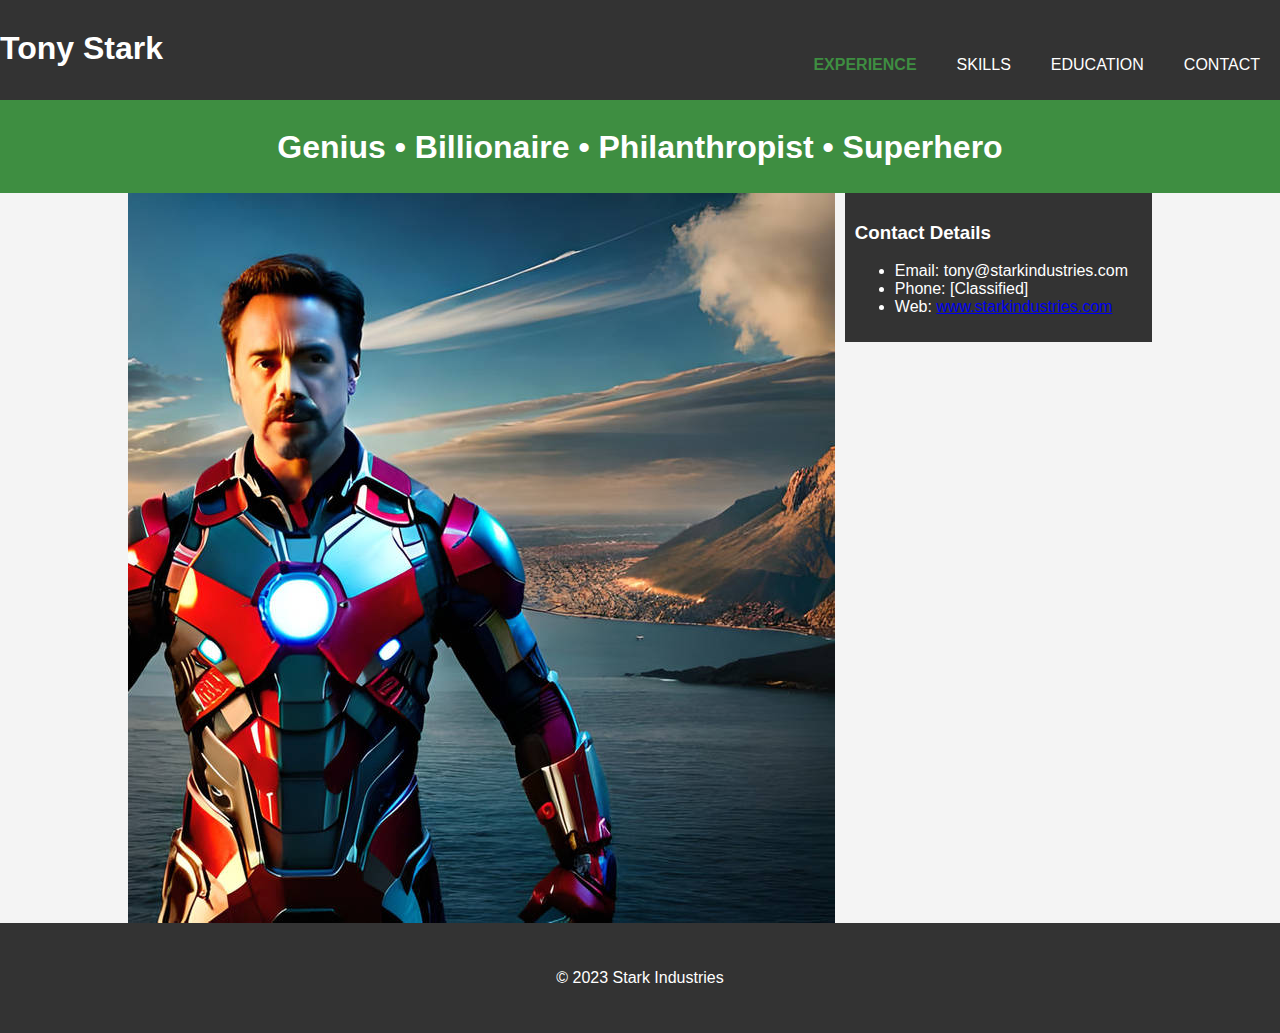
<file: index.html>
<!DOCTYPE html>
<html lang="en">

<head>
  <meta charset="UTF-8">
  <meta name="viewport" content="width=device-width, initial-scale=1.0">
  <title>Tony Stark's Resume</title>
  <link rel="stylesheet" href="./Code/style.css">
</head>

<body>

  <header>
    <div id="branding">
      <h1>Tony Stark</h1>
    </div>
    <nav>
      <ul>
        <li class="current"><a href="./Code/Professional Experience.html">Experience</a></li>
        <li><a href="./Code/Skills.html">Skills</a></li>
        <li><a href="./Code/Education.html">Education</a></li>
        <li><a href="./Code/Contact Me.html">Contact</a></li>
      </ul>
    </nav>
  </header>

  <section class="banner">
    <h1>Genius • Billionaire • Philanthropist • Superhero</h1>
  </section>

  <div class="container">
    <aside class="sidebar">
      <h3>Contact Details</h3>
      <ul>
        <li>Email: tony@starkindustries.com</li>
        <li>Phone: [Classified]</li>
        <li>Web: <a href="http://www.starkindustries.com" target="_blank">www.starkindustries.com</a></li>
      </ul>
    </aside>

    <div class="main-col">
      <img src="./Images/ai_tony_stark_iron_man_marvel__comics_by_knldoublewelcome_dfvrtz0-pre.jpg" alt="Tony Stark's Picture" class="profile-image"> 
      <!-- The rest of your main content goes here -->
    </div>
  </div>

  <footer>
    <p>&copy; 2023 Stark Industries</p>
  </footer>

</body>
</html>
</file>
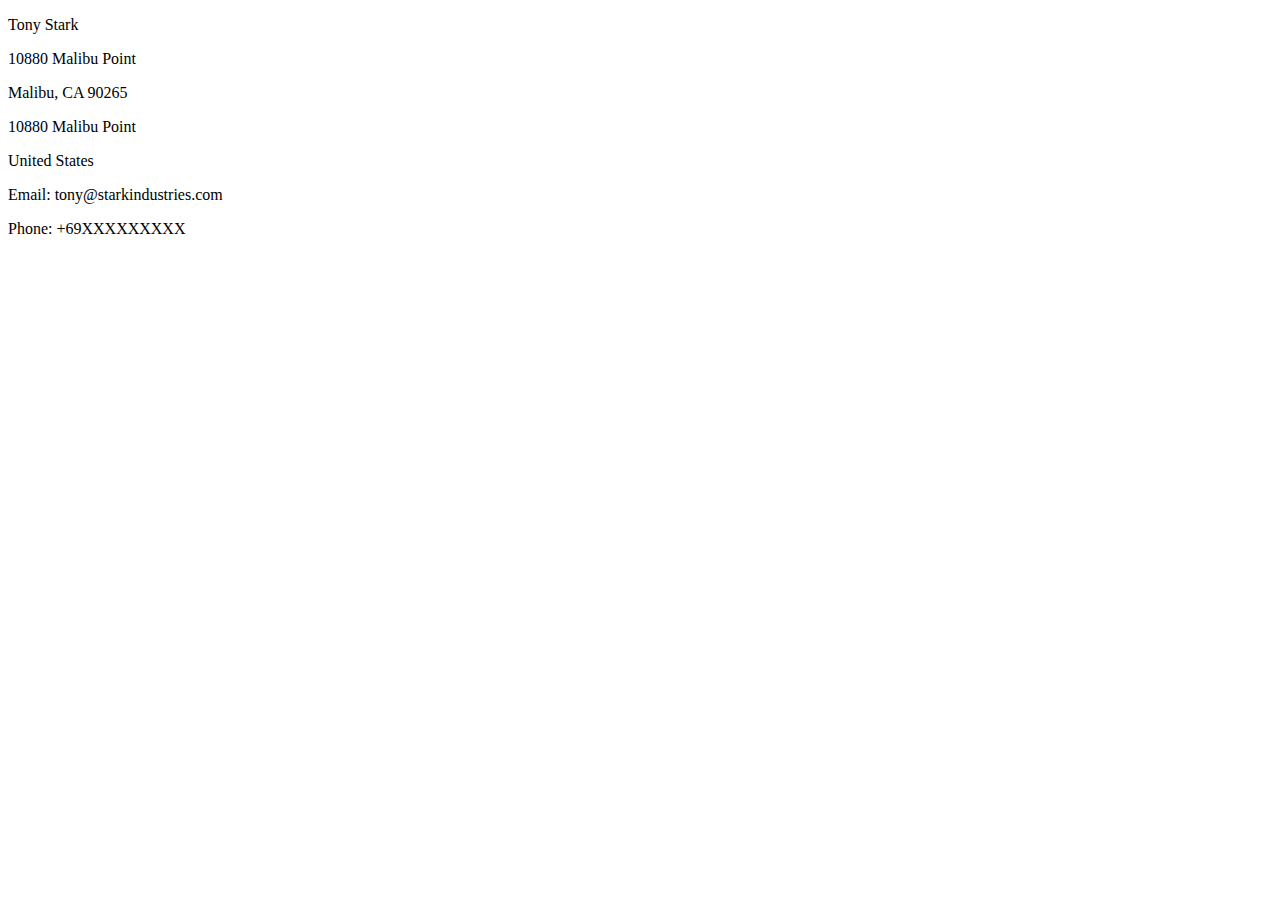
<file: Code/Contact Me.html>
<!DOCTYPE html>
<html lang="en">

<head>
  <meta charset="UTF-8">
  <title>Contact Me Page</title>
</head>

<body>


  <p>Tony Stark</p>
  <p>10880 Malibu Point</p>
  <p>Malibu, CA 90265 </p>
  <p>10880 Malibu Point</p>
  <p>United States</p>
  <p>Email: tony@starkindustries.com</p>
  <p>Phone: +69XXXXXXXXX</p>

  
  
  
 

</body>

</html>
</file>
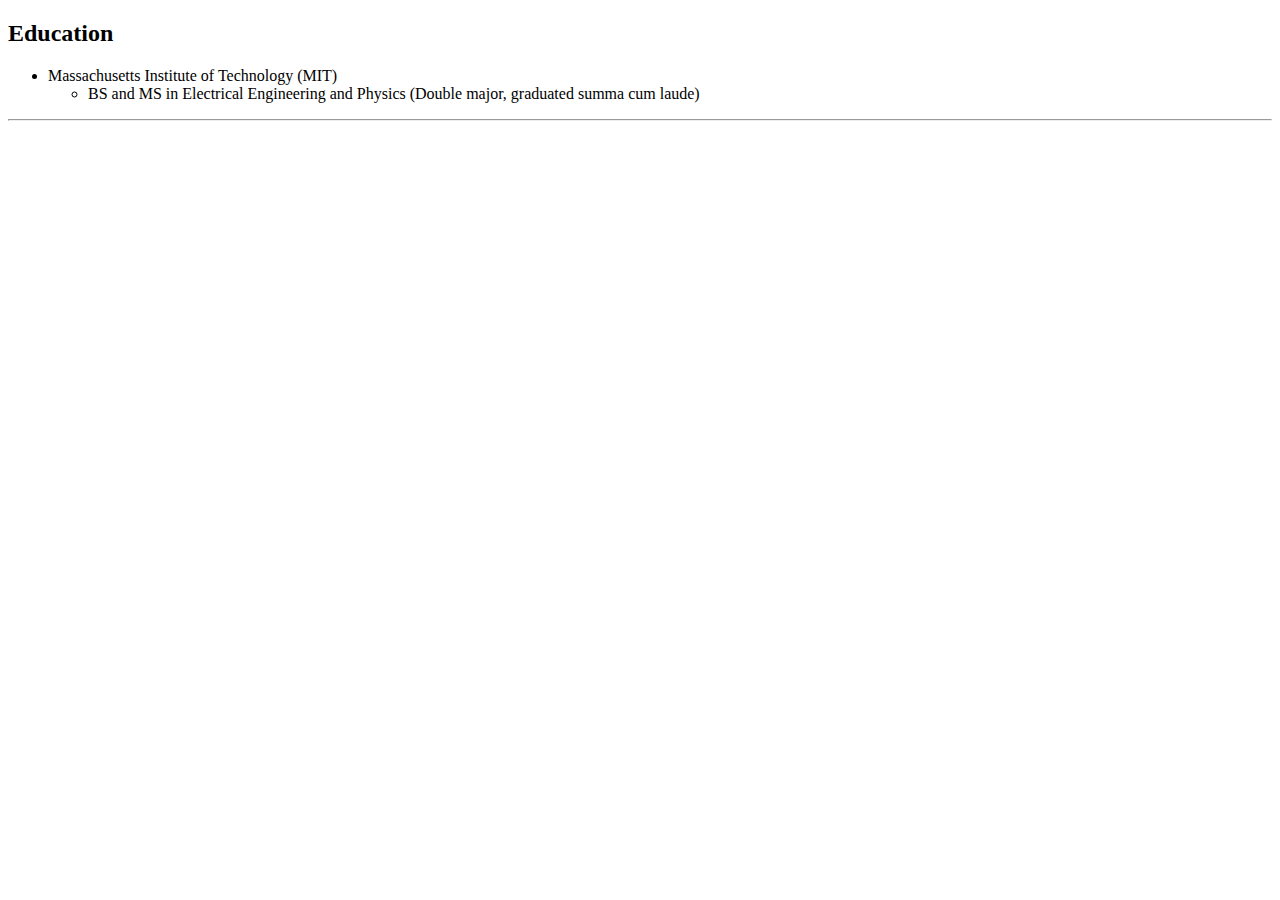
<file: Code/Education.html>
<!DOCTYPE html>
<html lang="en">

<head>
  <meta charset="UTF-8">
  <title>Sample Resume Website</title>
</head>

<body>

  <h2> Education </h2>
<ul>
  <li>
    Massachusetts Institute of Technology (MIT)
    <ul>
      <li> BS and MS in Electrical Engineering and Physics (Double major, graduated summa cum laude) </li>
    </ul>
  </li>
</ul>

<hr/> 



</body>
</html>
</file>
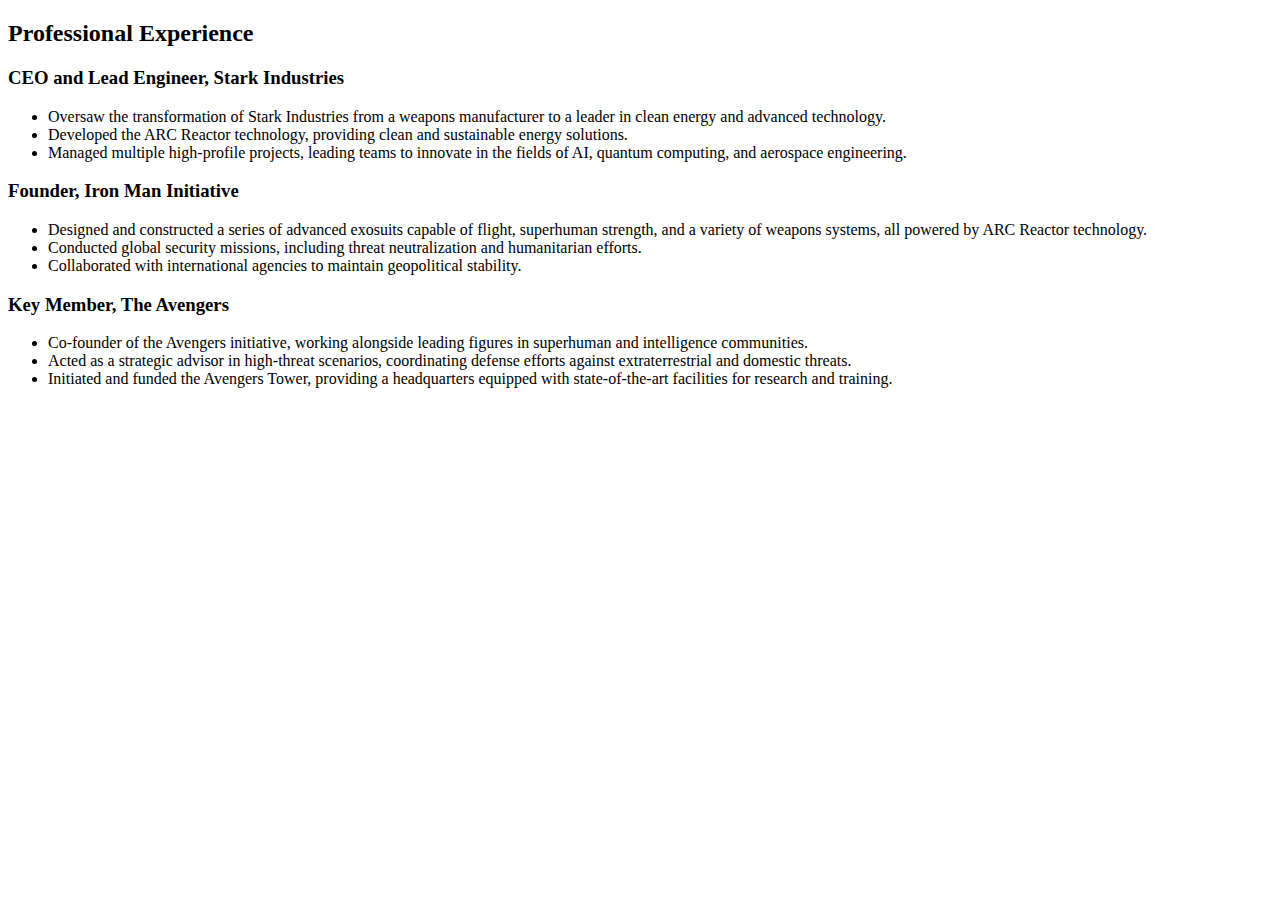
<file: Code/Professional Experience.html>
<!DOCTYPE html>
<html lang="en">

<head>
  <meta charset="UTF-8">
  <title>Sample Resume Website</title>
</head>

<body>



<h2> Professional Experience</h2>
<h3> CEO and Lead Engineer, Stark Industries </h3>
<ul>
  <li> Oversaw the transformation of Stark Industries from a weapons manufacturer to a leader in clean energy and advanced technology.</li>
  <li> Developed the ARC Reactor technology, providing clean and sustainable energy solutions.</li>
  <li> Managed multiple high-profile projects, leading teams to innovate in the fields of AI, quantum computing, and aerospace engineering. </li>
</ul>


<h3> Founder, Iron Man Initiative </h3>
<ul>
  <li> Designed and constructed a series of advanced exosuits capable of flight, superhuman strength, and a variety of weapons systems, all powered by ARC Reactor technology.</li>
  <li> Conducted global security missions, including threat neutralization and humanitarian efforts.</li>
  <li> Collaborated with international agencies to maintain geopolitical stability. </li>
</ul>



<h3> Key Member, The Avengers </h3>
<ul>
  <li> Co-founder of the Avengers initiative, working alongside leading figures in superhuman and intelligence communities.</li>
  <li> Acted as a strategic advisor in high-threat scenarios, coordinating defense efforts against extraterrestrial and domestic threats.</li>
  <li> Initiated and funded the Avengers Tower, providing a headquarters equipped with state-of-the-art facilities for research and training.</li>
</ul>







</body>
</html>
</file>
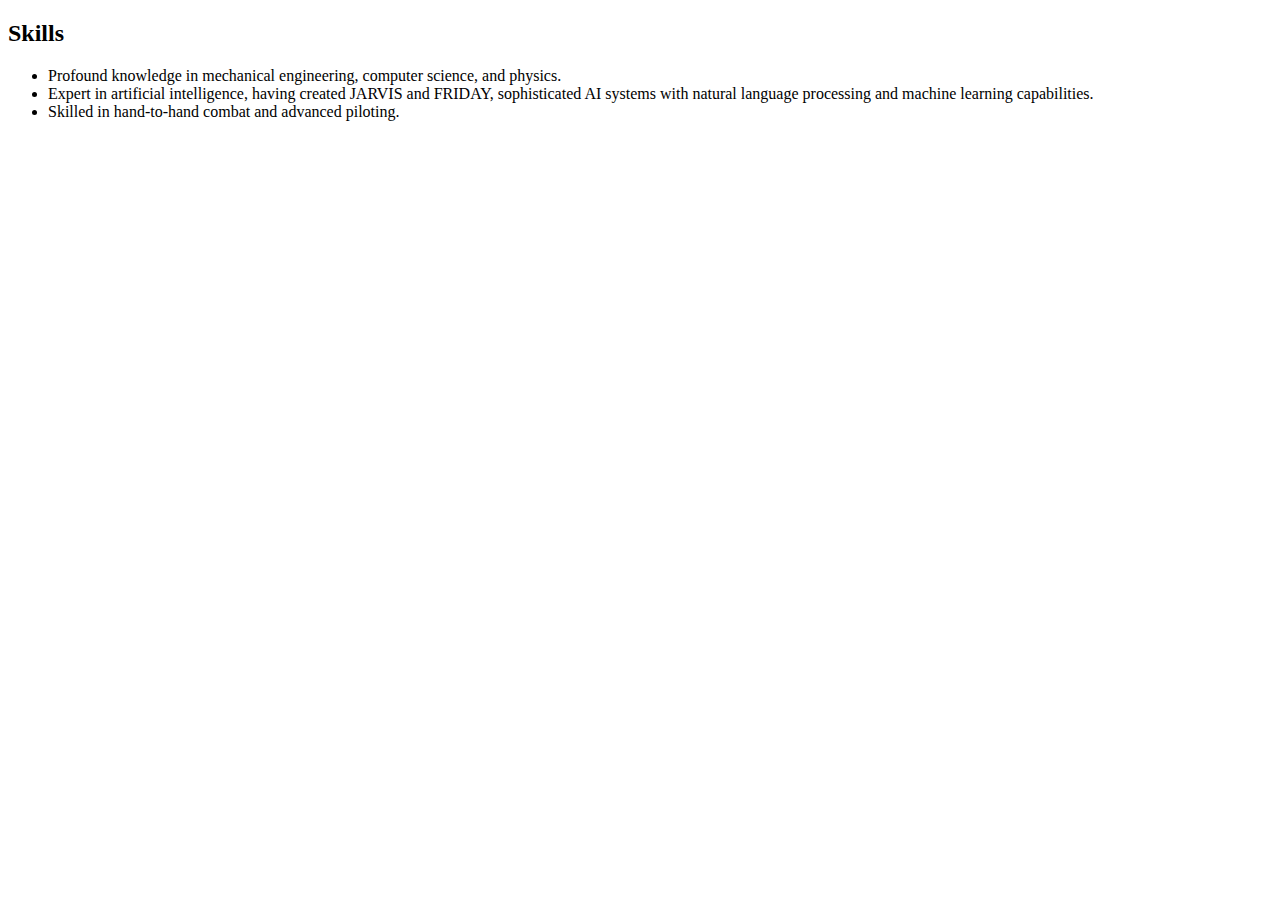
<file: Code/Skills.html>
<!DOCTYPE html>
<html lang="en">

<head>
  <meta charset="UTF-8">
  <title>Sample Resume Website</title>
</head>

<body>



<h2> Skills </h2>
<ul>
  <li> Profound knowledge in mechanical engineering, computer science, and physics.</li>
  <li> Expert in artificial intelligence, having created JARVIS and FRIDAY, sophisticated AI systems with natural language processing and machine learning capabilities.</li>
  <li> Skilled in hand-to-hand combat and advanced piloting.</li>
</ul>



</body>
</html>
</file>
<file: Code/style.css>
/* styles.css */
body {
  font-family: 'Arial', sans-serif;
  margin: 0;
  padding: 0;
  background: #f4f4f4;
  color: #333;
}

.container {
  width: 80%;
  margin: auto;
  overflow: hidden;
}

header {
  background: #333;
  color: white;
  padding-top: 30px;
  min-height: 70px;
  border-bottom: #3e8e41 3px solid;
}

header a {
  color: #fff;
  text-decoration: none;
  text-transform: uppercase;
  font-size: 16px;
}

header ul {
  padding: 0;
  list-style: none;
}

header li {
  float: left;
  display: inline;
  padding: 0 20px;
}

header #branding {
  float: left;
}

header #branding h1 {
  margin: 0;
}

header nav {
  float: right;
  margin-top: 10px;
}

header .highlight, header .current a {
  color: #3e8e41;
  font-weight: bold;
}

header a:hover {
  color: #fff;
  font-weight: bold;
}

.banner {
  padding: 5px 0;
  background: #3e8e41;
  text-align: center;
  color: white;
}

.main-col {
  float: left;
  width: 70%;
}

.sidebar {
  float: right;
  width: 30%;
  background: #333;
  color: white;
  padding: 10px;
  box-sizing: border-box;
}

.profile-image {
  float: right;
  margin: 0 10px;
}

footer {
  background: #333;
  color: white;
  text-align: center;
  padding: 30px 0;
}

@media(max-width: 768px) {
  header #branding, header nav, header nav li, .main-col, .sidebar {
    float: none;
    width: 100%;
    text-align: center;
    margin: auto;
  }
  header {
    padding-bottom: 20px;
  }
}
</file>
